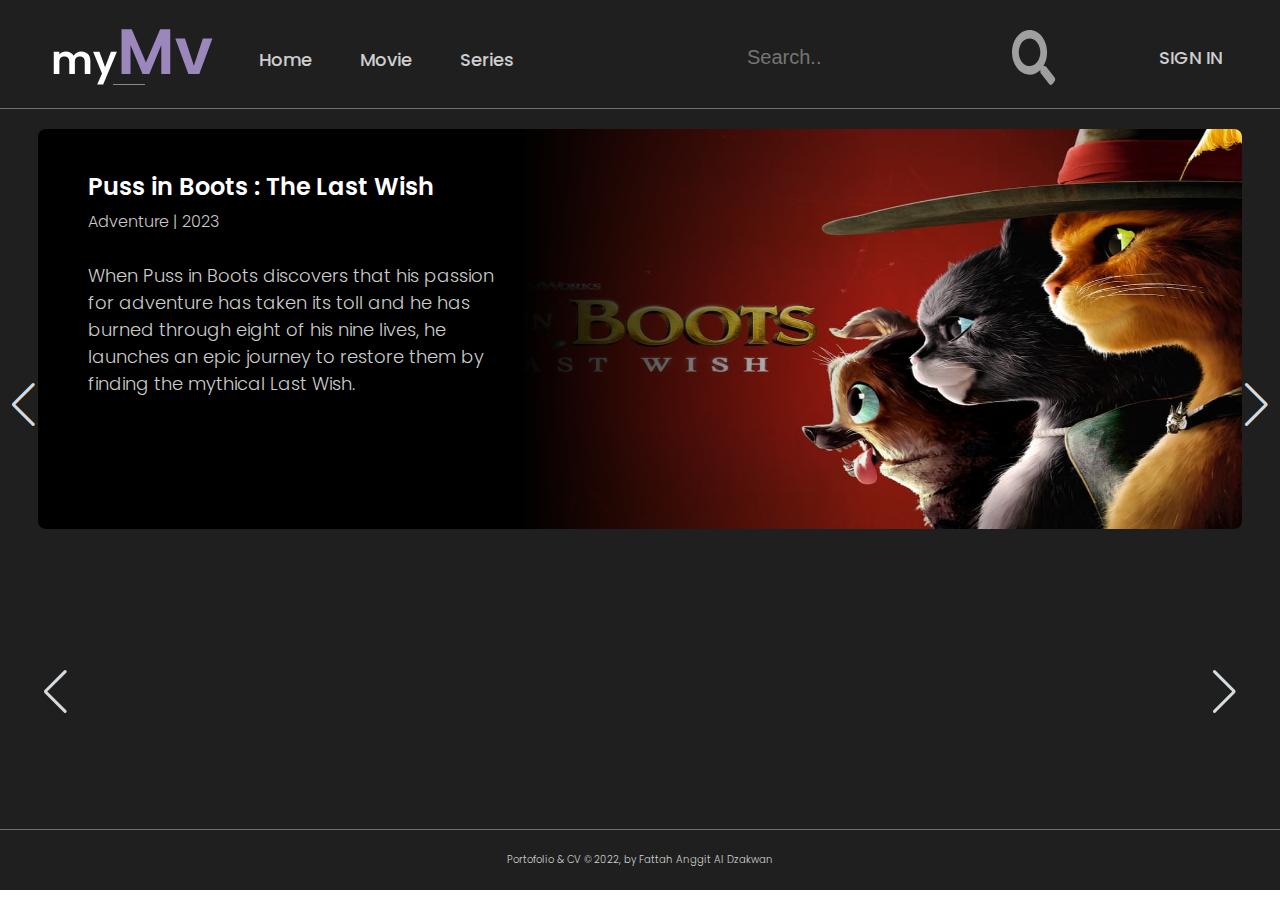
<file: details-movie1.html>
<!DOCTYPE html>
<html lang="en">

<head>
  <meta charset="UTF-8">
  <meta http-equiv="X-UA-Compatible" content="IE=edge">
  <meta name="viewport" content="width=device-width, initial-scale=1.0">
  <title>myMv</title>
  <link rel="stylesheet" href="stylesheet.css">
  <link rel="stylesheet" href="https://cdn.jsdelivr.net/npm/swiper@8/swiper-bundle.min.css" />
  <link rel="stylesheet" href="https://unpkg.com/aos@next/dist/aos.css" />

</head>

<body>

  
  <div class="bodyContainer">

    <nav class="navbar">
      <div class="logo"><a href="index.html"><img src="asset/Image/Logo myMv.svg" alt="Logo"></a></div>
  
      <div class="navigation">
        <ul>
          <li>
            <a href="index.html">Home</a>
            <a href="movie.html">Movie</a>
            <a href="series.html">Series</a>
          </li>
        </ul>
      </div>
  
      <div class="rightSide">
        <form class="searchBar" id="form">
          <input type="text" placeholder="Search.." id ="search">
          <img src="asset/Image/Vector.svg" alt="Search-Logo">
        </form>
  
        <button class="button">SIGN IN</button>
      </div>
  
    </nav>
    <nav class="navbar-fixed">
      <div class="logo"><a href="index.html"><img src="asset/Image/Logo myMv.svg" alt="Logo"></a></div>
  
      <div class="navigation">
        <ul>
          <li>
            <a href="index.html">Home</a>
            <a href="movie.html">Movie</a>
            <a href="series.html">Series</a>
          </li>
        </ul>
      </div>
  
      <div class="rightSide">
        <div class="searchBar">
          <input type="text" placeholder="Search..">
          <img src="asset/Image/Vector.svg" alt="Search-Logo">
        </div>
  
        <button class="button">SIGN IN</button>
      </div>
  
    </nav>


    
    

    <div class="swiper-button-prev"></div>
    <div class="swiper-button-next"></div>
    <div class="swiper main-slider">
      <!-- Additional required wrapper -->
      <div class="swiper-wrapper">
        <!-- Slides -->
        <div class="swiper-slide" id="content">
          <div class="main-poster"><img src="asset/Image/iyxvxEQIfQjzJJTfszZxmH5UV35.jpg" alt="poster"></div>
          <div class="color-gradient-poster"></div>
          <div class="color-gradient"></div>
          <div class="movie-title">Puss in Boots : The Last Wish</div>
          <div class="movie-genre">Adventure | 2023</div>
          <div class="movie-description">When Puss in Boots discovers that his passion for adventure has taken its toll and he has burned through eight of his nine lives, he launches an epic journey to restore them by finding the mythical Last Wish.
          </div>

        </div>

        


      </div>


    </div>


    <main id="main">
      <div class="content-item">
        

        
        <div class="coming-soon">
          <div class="text" data-aos="fade-up" data-aos-duration="700"></div>
          <div class="swiper list-slider">

            <div class="swiper-wrapper">

              <div class="swiper-slide" data-aos="fade-up" data-aos-duration="700" id="flexbox-container5">

              </div>

            </div>
            <div class="swiper-button-prev prev-list"></div>
            <div class="swiper-button-next next-list"></div>

          </div>
        </div>

        

      </div>

      <footer>
        <div class="footer-container">
          <div class="copyright">Portofolio & CV &copy; 2022, by Fattah Anggit Al Dzakwan</div>
        </div>        
      </footer>

  </div>



  <script src="https://unpkg.com/aos@next/dist/aos.js"></script>
  <script>
    AOS.init();
  </script>
  


  <script src="script.js"></script>


  </main>
</body>

</html>
</file>
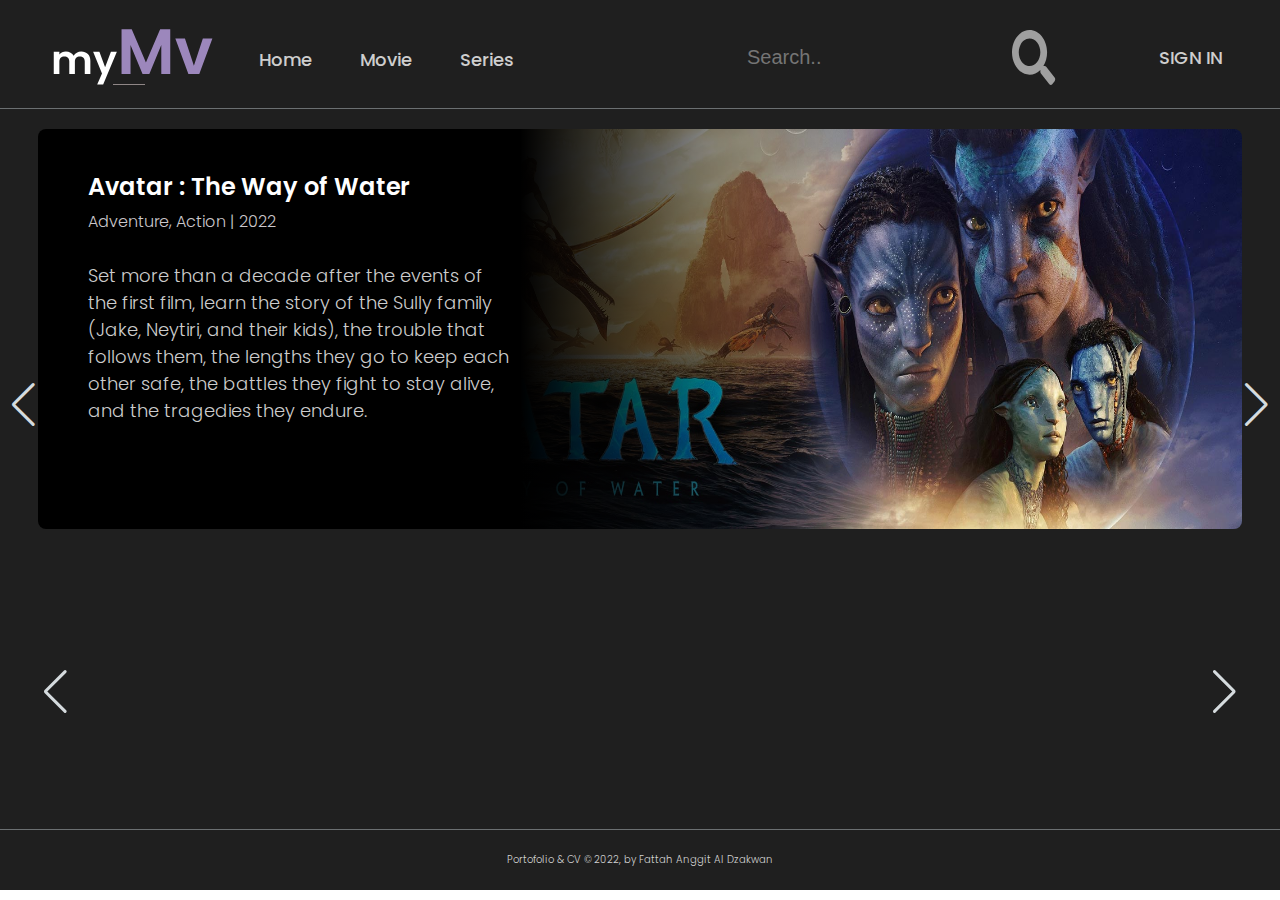
<file: details-movie2.html>
<!DOCTYPE html>
<html lang="en">

<head>
  <meta charset="UTF-8">
  <meta http-equiv="X-UA-Compatible" content="IE=edge">
  <meta name="viewport" content="width=device-width, initial-scale=1.0">
  <title>myMv</title>
  <link rel="stylesheet" href="stylesheet.css">
  <link rel="stylesheet" href="https://cdn.jsdelivr.net/npm/swiper@8/swiper-bundle.min.css" />
  <link rel="stylesheet" href="https://unpkg.com/aos@next/dist/aos.css" />

</head>

<body>

  
  <div class="bodyContainer">

    <nav class="navbar">
      <div class="logo"><a href="index.html"><img src="asset/Image/Logo myMv.svg" alt="Logo"></a></div>
  
      <div class="navigation">
        <ul>
          <li>
            <a href="index.html">Home</a>
            <a href="movie.html">Movie</a>
            <a href="series.html">Series</a>
          </li>
        </ul>
      </div>
  
      <div class="rightSide">
        <form class="searchBar" id="form">
          <input type="text" placeholder="Search.." id ="search">
          <img src="asset/Image/Vector.svg" alt="Search-Logo">
        </form>
  
        <button class="button">SIGN IN</button>
      </div>
  
    </nav>
    <nav class="navbar-fixed">
      <div class="logo"><a href="index.html"><img src="asset/Image/Logo myMv.svg" alt="Logo"></a></div>
  
      <div class="navigation">
        <ul>
          <li>
            <a href="index.html">Home</a>
            <a href="movie.html">Movie</a>
            <a href="series.html">Series</a>
          </li>
        </ul>
      </div>
  
      <div class="rightSide">
        <div class="searchBar">
          <input type="text" placeholder="Search..">
          <img src="asset/Image/Vector.svg" alt="Search-Logo">
        </div>
  
        <button class="button">SIGN IN</button>
      </div>
  
    </nav>


    
    

    <div class="swiper-button-prev"></div>
    <div class="swiper-button-next"></div>
    <div class="swiper main-slider">
      <!-- Additional required wrapper -->
      <div class="swiper-wrapper">
        <!-- Slides -->
        <div class="swiper-slide" id="content">
          <div class="main-poster"><img src="asset/Image/1246_1_2.jpg" alt="poster"></div>
          <div class="color-gradient-poster"></div>
          <div class="color-gradient"></div>
          <div class="movie-title">Avatar : The Way of Water</div>
          <div class="movie-genre">Adventure, Action | 2022</div>
          <div class="movie-description">Set more than a decade after the events of the first film, learn the story of the Sully family (Jake, Neytiri, and their kids), the trouble that follows them, the lengths they go to keep each other safe, the battles they fight to stay alive, and the tragedies they endure.
          </div>
        </div>

        


      </div>


    </div>


    <main id="main">
      <div class="content-item">
        

        
        <div class="coming-soon">
          <div class="text" data-aos="fade-up" data-aos-duration="700"></div>
          <div class="swiper list-slider">

            <div class="swiper-wrapper">

              <div class="swiper-slide" data-aos="fade-up" data-aos-duration="700" id="flexbox-container5">

              </div>

            </div>
            <div class="swiper-button-prev prev-list"></div>
            <div class="swiper-button-next next-list"></div>

          </div>
        </div>

        

      </div>

      <footer>
        <div class="footer-container">
          <div class="copyright">Portofolio & CV &copy; 2022, by Fattah Anggit Al Dzakwan</div>
        </div>        
      </footer>

  </div>



  <script src="https://unpkg.com/aos@next/dist/aos.js"></script>
  <script>
    AOS.init();
  </script>
  


  <script src="script.js"></script>


  </main>
</body>

</html>
</file>
<file: stylesheet.css>
/* Setting*/
* {
    margin: 0;
    padding: 0;
    list-style: none;
}

/* Font Custom */

@font-face {
    font-family: Comfortaa-Regular ;
    src :url(asset/Fonts/comfortaa/Comfortaa-Regular.ttf);
}

@font-face {
    font-family: Comfortaa-Bold;
    src: url(asset/Fonts/comfortaa/Comfortaa-Bold.ttf);
}

@font-face {
    font-family: Poppins-Regular;
    src: url(asset/Fonts/Poppins/Poppins-Regular.ttf);
}

@font-face {
    font-family: Poppins-Bold;
    src: url(asset/Fonts/Poppins/Poppins-Bold.ttf);
}


@font-face {
    font-family: Poppins-Medium;
    src: url(asset/Fonts/Poppins/Poppins-Medium.ttf);
}

@font-face {
    font-family: Poppins-Light;
    src: url(asset/Fonts/Poppins/Poppins-Light.ttf);
}


@font-face {
    font-family: Poppins-Semibold;
    src: url(asset/Fonts/Poppins/Poppins-SemiBold.ttf);
}

.bodyContainer {
   
    width: 100%;
    display: flex;
    flex-direction: column;
    background-color: #1F1F1F;
}

.navbar-fixed {
    position:fixed;
    display: flex;
    align-items: center;
    width: 100%;
    height: 108px;
    background-color: #1F1F1F;
    border-bottom: 1px solid #6B6F71;
   margin-bottom: 20px;
   z-index: 1000000;
}

.navbar {
    position:relative;
    display: flex;
    align-items: center;
    width: 100%;
    height: 108px;
    background-color: #1F1F1F;
    border-bottom: 1px solid #6B6F71;
   margin-bottom: 20px;
   z-index: 1000000;
}

.logo {
    padding-left: 51px;
}



.navigation{
    font-family: Poppins-Medium;
    position: relative;
}

li {
    padding-left: 15px;
    padding-top: 10px;
}
li > a{
    padding-left: 30px;
    padding-right: 14px;
}

li > a {
    text-decoration: none;
    font-size: 18px;
    color: #CECECE;
}

.rightSide {
    position:absolute;
    display: flex;
    right:30px;
    top: 30px;
    justify-content: space-evenly;
}


.searchBar {
    width: 100%;
    max-width: 700px;
    border-bottom: #CECECE;
    display: flex;
    padding-right: 100px;
}

[type="text"] {
    background: transparent;
    flex: 1;
    border: 0;
    outline: none;
    font-size: 20px;
    color: white;
    
}

.button {
    width: 100%;
    border: none;
    background-color: inherit;
    padding: 14px 28px;
    font-size: 18px;
    font-family: Poppins-Medium ;
    cursor: pointer;
    display: inline-block;
    color: #CECECE;
  }



/* Main Poster */
.main-slider {
    width: 94%;
    height: 400px;
    position: absolute;
    display: flex;
    border-radius: 8px;
    top: 40%;
}


.main-poster > img {
    position: absolute;
    right: 0px;
    width: 1000px;
    height: 400px;
    object-fit: fill;


}


.bodyContainer .swiper-button-prev, .bodyContainer .swiper-button-next {
    color: transparent;
    position: absolute;
    top: 45%;
    transition: .3s;
    color: #d5dbde;
} 

.bodyContainer .swiper-button-prev:hover, .bodyContainer .swiper-button-next:hover {
    color: #C9C6C6;
}



.movie-title {
    width: fit-content;
    position: absolute;
    font-family: Poppins-Semibold;
    font-size: 24px;
    color: white;
    left: 50px;
    top: 40px;

}

.movie-genre {
    position: absolute;
    font-family: Poppins-Light;
    font-size: 16px;
    color: #CAC7CB;
    left: 50px;
    top: 80px;
}

.movie-description {
    position: absolute;
    font-family: Poppins-Light;
    font-size: 18px;
    color: #CCCCCC;
    left: 50px;
    top: 133px;
    width: 35%;
}

.color-gradient {
    width: 40%;
    background-image: linear-gradient(to left, rgba(0,0,0), rgb(0, 0, 0));
    height: 100%;
    position: absolute;
    left: 0px;
    top: 0px;
}
.color-gradient-poster {
    width: 30%;
    background-image: linear-gradient(to left, rgba(255,0,0,0), black);
    height: 100%;
    position: absolute;
    left: 40%;
    top: 0px;
}

/* List Movie Horizontal */
.text {
    font-family: Poppins-Semibold;
    font-size: 24px;
    color: white;
    padding-top: 40px;
    padding-left: 40px;
    padding-bottom: 10px;
}

.list-slider {
    width: 95%;
    height: 250px;
    position: absolute;
    color: aqua;
}

/* .swiper-slide > img {
    position: absolute;
    right: 0px;
    width: 1000px;
    height: 400px;
 
} */



#flexbox-container, #flexbox-container2, #flexbox-container3, #flexbox-container4, #flexbox-container5, #flexbox-container6  {
    height: 500px;
    display: flex;
    border-color: transparent;
    color: transparent;
    border: none;
}

.flexbox-item {
    width: 160px;
    height: 215px;
    margin: 5px;
    border-radius: 8px;
    border-color: transparent;
    color: transparent;
    border: none;
    transition: .5s;
}

.flexbox-item:hover{
    width: 200px;
    height: 270px;
    margin: 5px;
    border-radius: 8px;
    border-color: transparent;
    color: transparent;
    border: none;
}

.flexbox-item > img{
    width: 160px;
    height: 215px;
    border-radius: 8px;
    border-color: transparent;
    color: transparent;
    border: none;
    transition: .5s;
}

.flexbox-item > img:hover{
    cursor: pointer;
    width: 200px;
    height: 270px;
    border-radius: 8px;
    margin-bottom: 30px;
}


.trending, .coming-soon, .top-picks, .tv, .on-air-series, .top-rated-series {
    width: 100%;
    position: relative;

}

.footer-container {
    display: flex;
    align-items: center;
    justify-content: center;
    text-align:center;
    width: 100%;
    height: 60px;
    background-color: #1F1F1F;
    border-top: 1px solid #6B6F71;


}

.copyright {
    font-size: 10px;
    color: #D3D3D3;
    font-family: Poppins-Light;
}
</file>
